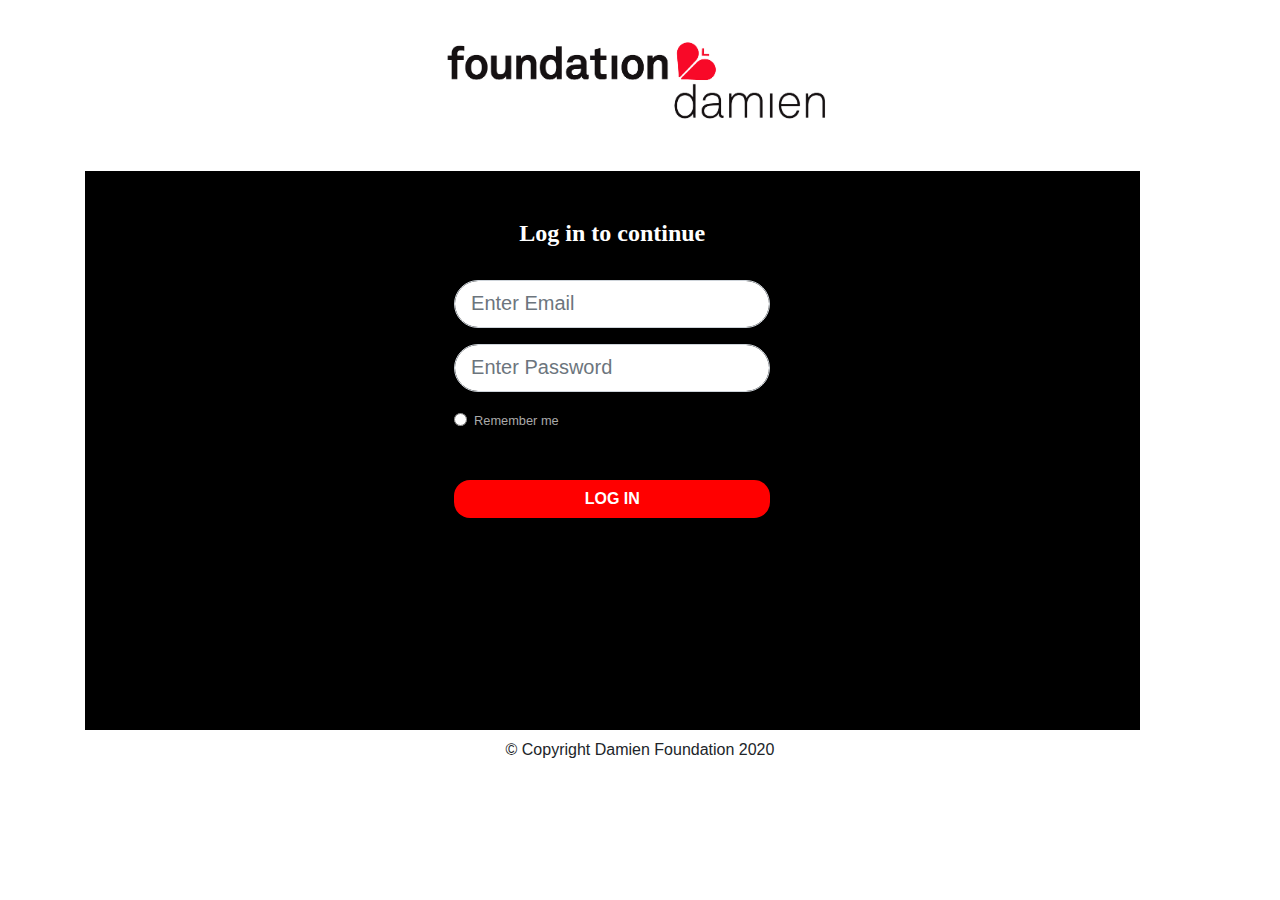
<file: index.html>
<!DOCTYPE html>
<html>
<head>
	<title>DFB-HR</title>
	<link rel="stylesheet" type="text/css" href="bootstrap/css/all.min.css">
	<link rel="stylesheet" type="text/css" href="bootstrap/css/bootstrap.min.css">
	<link rel="stylesheet" type="text/css" href="style.css">
	<link rel="icon" type="image/x-icon" href="Images/DFB-Favicon.png">
</head>
<body>
	<div class="container">
		<p class="text-center"><img src="Images/LOGO-AD-EN.jpg" class="img-fluid img-smaller" alt="DFB-Logo"></p>
		<div id="login-body">
			<h4 class="white-text text-center" style="font-family: cursive;">Log in to continue</h4>
			<form id="login-form">
				<div class="form-group">
					<input type="email" name="email" class="form-control form-control-lg"  id="email" placeholder="Enter Email">
				</div>
				<div class="form-group">
					<input type="password" name="pword" class="form-control form-control-lg"  id="pword" placeholder="Enter Password">
				</div>
				<div class="form-check">
					<input class="form-check-input" type="radio" name="remember_me" id="remember_me" value="remember_me">
					<label class="form-check-label light-text remember-text" for="remember_me">Remember me</label>
				</div>

				<p class="text-center"><button type="submit" class="btn red-button btn-block mt-5 mb-4" id="submit-btn">LOG IN</button></p>
			</form>
		</div>
		<footer class="text-center mt-2">&copy; Copyright Damien Foundation 2020</footer>
	</div>
</body>
<script src="https://ajax.googleapis.com/ajax/libs/jquery/3.5.1/jquery.min.js"></script>
 <script src="https://cdnjs.cloudflare.com/ajax/libs/popper.js/1.16.0/umd/popper.min.js"></script>
 <script src="https://maxcdn.bootstrapcdn.com/bootstrap/4.4.1/js/bootstrap.min.js"></script>
</html>
</file>
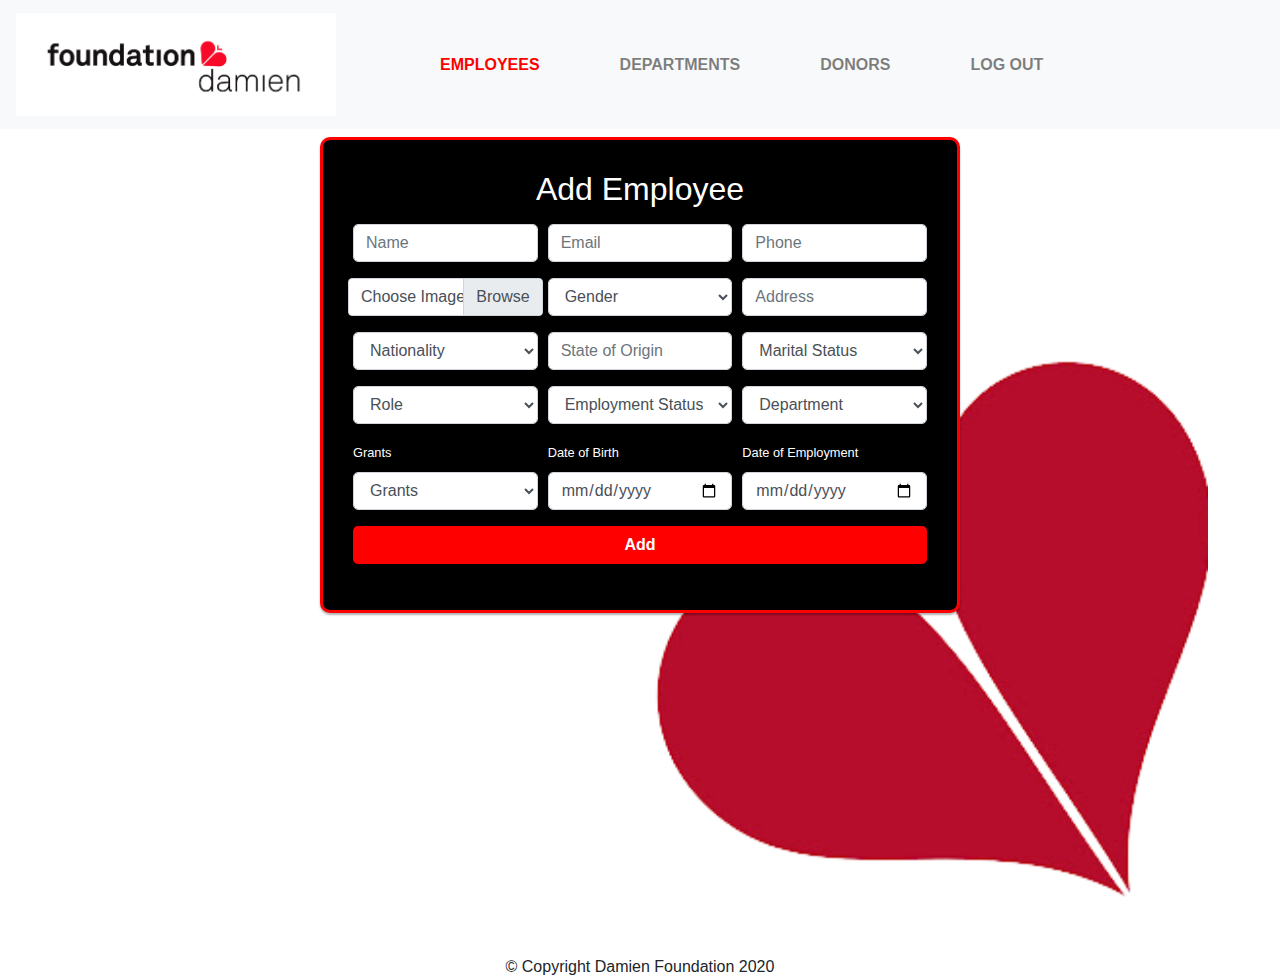
<file: add-employee.html>
<!DOCTYPE html>
<html>
<head>
	<title>Add Employees</title>
	<link rel="stylesheet" type="text/css" href="bootstrap/css/all.min.css">
	<link rel="stylesheet" type="text/css" href="bootstrap/css/bootstrap.min.css">
	<link rel="stylesheet" type="text/css" href="style.css">
	<link rel="icon" type="image/x-icon" href="Images/DFB-Favicon.png">
</head>
<body>
	<nav class="navbar navbar-expand-lg navbar-light bg-light">
		<a href="#" class="navbar-brand"><img src="Images/LOGO-AD-EN.jpg" class="nav-img"></a>
		<button class="navbar-toggler" type="button" data-toggle="collapse" data-target="#navStuff">
			<a href="#" class="navbar-toggler-icon"></a>
		</button>

		<div class="collapse navbar-collapse" id="navStuff">
			<ul class="navbar-nav ml-5">
				<li class="nav-item active">
					<a href="home.html" class="nav-link"><strong class="red-text">EMPLOYEES</strong></a>		
				</li>
				<li class="nav-item">
					<a href="departments.html" class="nav-link"><strong>DEPARTMENTS</strong></a>
				</li>
				<li class="nav-item">
					<a href="donor.html" class="nav-link"><strong>DONORS</strong></a>
				</li>
				<li class="nav-item">
					<a href="#" class="nav-link"><strong>LOG OUT</strong></a>
				</li>
			</ul>
		</div>
	</nav>


	<div id="main">
		<div class="add-stuff-form mt-2 mb-3">
	        <form>
	            <h2 class="text-center">Add Employee</h2>
	            <div class="form-row">
	            	<div class="form-group col-md-4">
	                	<input type="text" placeholder="Name" class="form-control" required="required" name="name">
	            	</div>
	            	<div class="form-group col-md-4">
	                	<input type="email" placeholder="Email" class="form-control" required="required" name="email">
	            	</div>
	            	<div class="form-group col-md-4">
	                	<input type="number" placeholder="Phone" class="form-control" required="required" name="phone_no">
	            	</div>
	            	<div class="custom-file mb-3 col-md-4">
			            <input type="file" class="custom-file-input" id="image" name="image" required>
			            <label class="custom-file-label" for="image">Choose Image...</label>
	              	</div>
	            	 <div class="form-group col-md-4">
		                <select class="form-control" name="gender">
		                    <option>Gender</option>
		                    <option value="Male">Male</option>
		                    <option value="Female">Female</option>
		                </select>
	            	</div>

	            	<div class="form-group col-md-4">
	                	<input type="text" placeholder="Address" class="form-control" required="required" name="address">
	            	</div>
	            	<div class="form-group col-md-4">
		                <select class="form-control" name="nationality">
		                    <option>Nationality</option>
		                    <option value="Nigeria">Nigeria</option>
		                    <option value="Togo">Togo</option>
		                    <option value="Ghana">Ghana</option>
		                    <option value="Kenya">Kenya</option>
		                </select>
	            	</div>
	            	<div class="form-group col-md-4">
	                	<input type="text" placeholder="State of Origin" class="form-control" required="required" name="state_of_origin">
	            	</div>
	            	<div class="form-group col-md-4">
		                <select class="form-control" name="marital_status">
		                    <option>Marital Status</option>
		                    <option value="Single">Single</option>
		                    <option value="Married">Married</option>
		                </select>
	            	</div>
	            	<div class="form-group col-md-4">
		                <select class="form-control" name="role">
		                    <option>Role</option>
		                    <option value="Country Representative">Country Representative</option>
		                    <option value="Deputy Country Representative">Deputy Country Representative</option>
		                    <option value="Operations and Human Resource">Operations and Human Resource</option>
		                    <option value="Medical Coordinator" >Medical Coordinator</option>
		                    <option value="Senior Medical Advisor">Senior Medical Advisor</option>
		                    <option value="Medical Advisor">Medical Advisor</option>
		                    <option value="M&E">M&E</option>
		                    <option value="Data Manager">Data Manager</option>
		                    <option value="Research Assistant">Research Assistant</option>
		                    <option value="Finance Manager">Finance Manager</option>
		                    <option value="Senior Accountant">Senior Acountant</option>
		                    <option value="Acountant">Accountant</option>
		                    <option value="Account Assistant">Account Assistant</option>
		                    <option value="Office Manager">Officer Manager</option>
		                    <option value="Admin Officer">Admin Officer</option>
		                    <option value="Admin Assistant">Admin Assistant</option>
		                    <option value="Communications Officer">Communications Officer</option>
		                    <option value="IT Consultant">IT Consultant</option>
		                    <option value="IT Officer">IT Officer</option>
		                    <option value="Cleaner">Cleaner</option>
		                    <option value="Driver">Driver</option>
		                    <option value="Security">Security</option>
		                </select>
		            </div>
		            
	            	<div class="form-group col-md-4">
			            <select class="form-control" name="employment_status"> 
			                <option>Employment Status</option>
			                <option value="Active">Active</option>
			                <option value="Inactive">Inactive</option>
			            </select>
	            	</div>
	            	<div class="form-group col-md-4">
			            <select class="form-control" name="department">
			                <option>Department</option>
			                <option value="Admin">Admin</option>
			                <option value="Programs">Programs</option>
			                <option value="Finance">Finance</option>
			                <option value="Communications">Communications</option>
			                <option value="IT">IT</option>
			                <option value="Sanitation">Sanitation</option>
			                <option value="Transportation">Transportation</option>
			                <option value="Security">Security</option>
			            </select>
	            	</div>
	            	<div class="form-group col-md-4">
	            		<label for="grants"><small>Grants</small></label>
			            <select class="form-control" id="grants" name="grants">
			                <option>Grants</option>
			                <option value="PPM">PPM</option>
			                <option value="DFB">DFB</option>
			                <option value="EU">EU</option>
			                <option value="WHO">WHO</option>
			                <option value="LSMOH/RSSH">LSMOH/RSSH</option>
			                <option value="ARFH">ARFH</option>
			            </select>
	            	</div>
	            	<div class="form-group col-md-4">
	            		<label for="dob"><small>Date of Birth</small></label>
	                	<input type="date" id="dob" placeholder="Date of Birth" class="form-control" required="required" name="dob">
	            	</div>
	            	<div class="form-group col-md-4">
	            		<label for="doe"><small>Date of Employment</small></label>
	                	<input type="date" id="doe" class="form-control" required="required" name="doe">
	            	</div>
	            	
	            </div>
	            	<div class="form-group">
	                	<button type="submit" class="btn red-button btn-block"><strong>Add</strong></button>
	            	</div>
	            </div>   
	        </form>
    	</div>
	</div>

	<div>
		<footer class="text-center mt-2">&copy; Copyright Damien Foundation 2020</footer>
	</div>
</body>
<script src="https://ajax.googleapis.com/ajax/libs/jquery/3.5.1/jquery.min.js"></script>
 <script src="https://cdnjs.cloudflare.com/ajax/libs/popper.js/1.16.0/umd/popper.min.js"></script>
 <script src="https://maxcdn.bootstrapcdn.com/bootstrap/4.4.1/js/bootstrap.min.js"></script>
</html>
</file>
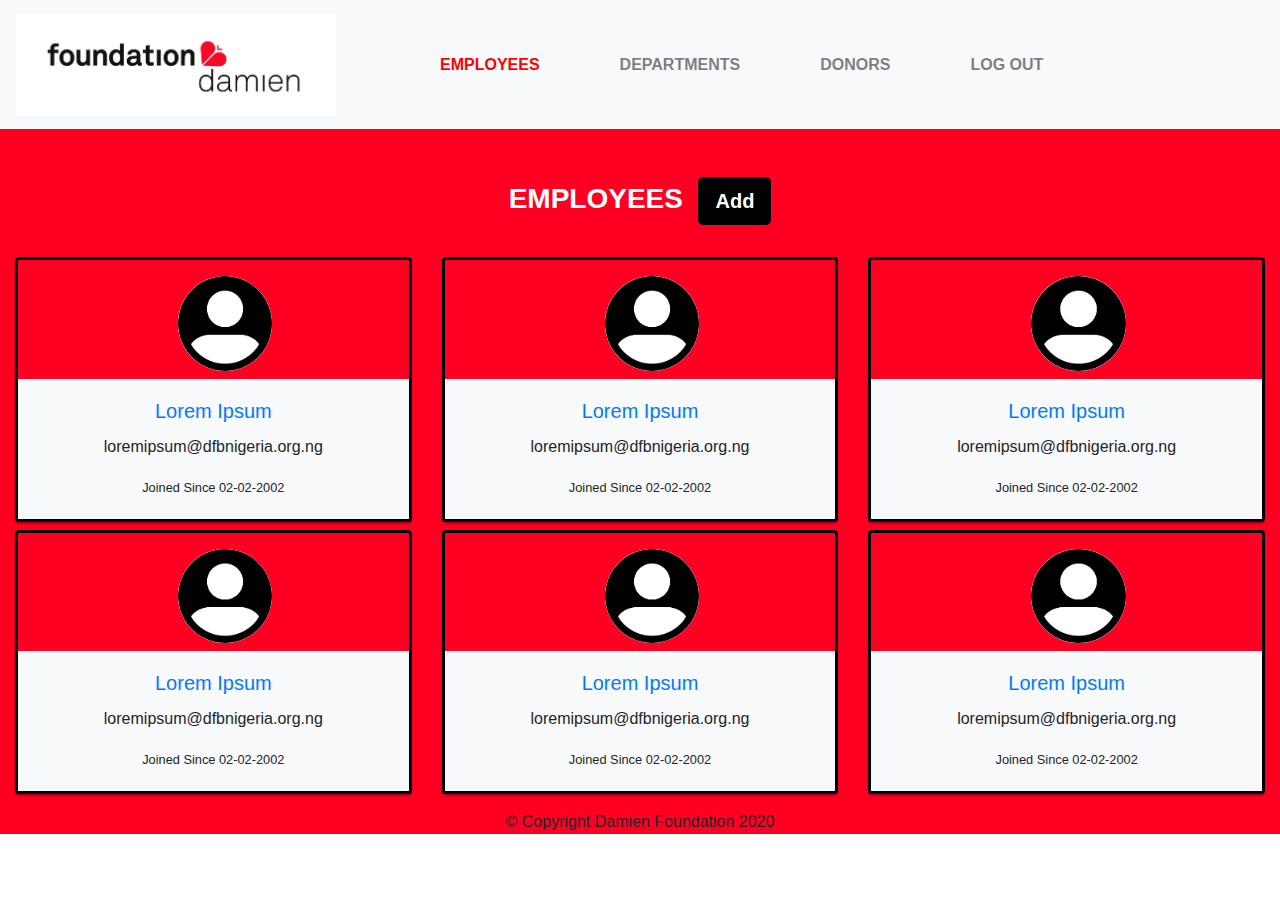
<file: home.html>
<!DOCTYPE html>
<html>
<head>
	<title>Home</title>
	<link rel="stylesheet" type="text/css" href="bootstrap/css/all.min.css">
	<link rel="stylesheet" type="text/css" href="bootstrap/css/bootstrap.min.css">
	<link rel="stylesheet" type="text/css" href="style.css">
	<link rel="icon" type="image/x-icon" href="Images/DFB-Favicon.png">
</head>
<body>
	<nav class="navbar navbar-expand-lg navbar-light bg-light">
		<a href="#" class="navbar-brand"><img src="Images/LOGO-AD-EN.jpg" class="nav-img"></a>
		<button class="navbar-toggler" type="button" data-toggle="collapse" data-target="#navStuff">
			<a href="#" class="navbar-toggler-icon"></a>
		</button>

		<div class="collapse navbar-collapse" id="navStuff">
			<ul class="navbar-nav ml-5">
				<li class="nav-item active">
					<a href="#" class="nav-link"><strong class="red-text">EMPLOYEES</strong></a>		
				</li>
				<li class="nav-item">
					<a href="departments.html" class="nav-link"><strong>DEPARTMENTS</strong></a>
				</li>
				<li class="nav-item">
					<a href="donors.html" class="nav-link"><strong>DONORS</strong></a>
				</li>
				<li class="nav-item">
					<a href="#" class="nav-link"><strong>LOG OUT</strong></a>
				</li>
			</ul>
		</div>
	</nav>
	<div class="container-fluid red-background">
		<h3 class="text-center white-text">EMPLOYEES &nbsp;<a href="add-employee.html"><button class="btn black-button btn-lg"><strong>Add</strong></button></a></h3>
		<div class="row">
			<div class="col-md-4">
				<div class="card staff-card">
					<img src="Images/user.png" alt="User" class="card-img-top user-img mt-3 mb-2">
					<div class="card-body bg-light text-center">
						<a href="profile.html"><a href="#"><h5 class="card-title">Lorem Ipsum</h5></a></a>
						<p class="card-text">loremipsum@dfbnigeria.org.ng</p>
						<small>Joined Since 02-02-2002</small>
					</div>
				</div>
			</div>
			<div class="col-md-4">
				<div class="card staff-card mb-2">
					<!-- <img src="Images/DFB-Favicon.png" alt="DFB-Favicon" class="card-img-top card-image"> -->
					<img src="Images/user.png" alt="User" class="card-img-top user-img mt-3 mb-2">
					<div class="card-body bg-light text-center">
						<a href="profile.html"><h5 class="card-title">Lorem Ipsum</h5></a>
						<p class="card-text">loremipsum@dfbnigeria.org.ng</p>
						<small>Joined Since 02-02-2002</small>
					</div>
				</div>
			</div>
			<div class="col-md-4">
				<div class="card staff-card">
					<img src="Images/user.png" alt="User" class="card-img-top user-img mt-3 mb-2">
					<div class="card-body bg-light text-center">
						<a href="profile.html"><h5 class="card-title">Lorem Ipsum</h5></a>
						<p class="card-text">loremipsum@dfbnigeria.org.ng</p>
						<small>Joined Since 02-02-2002</small>
					</div>
				</div>
			</div>
		</div>
		<div class="row">
			<div class="col-md-4">
				<div class="card staff-card">
					<!-- <img src="Images/DFB-Favicon.png" alt="DFB-Favicon" class="card-img  card-image"> -->
					<img src="Images/user.png" alt="DFB-Favicon" class="card-img-top user-img mt-3 mb-2">
					<div class="card-body bg-light text-center">
						<a href="profile.html"><h5 class="card-title">Lorem Ipsum </h5></a>
						<p class="card-text">loremipsum@dfbnigeria.org.ng</p>
						<small>Joined Since 02-02-2002</small>
					</div>
				</div>
			</div>
			<div class="col-md-4">
				<div class="card staff-card mb-2">
					<!-- <img src="Images/DFB-Favicon.png" alt="DFB-Favicon" class="card-img-top card-image"> -->
					<img src="Images/user.png" alt="DFB-Favicon" class="card-img-top user-img mt-3 mb-2">
					<div class="card-body bg-light text-center">
						<a href="profile.html"><h5 class="card-title">Lorem Ipsum</h5></a>
						<p class="card-text">loremipsum@dfbnigeria.org.ng</p>
						<small>Joined Since 02-02-2002</small>
					</div>
				</div>
			</div>
			<div class="col-md-4">
				<div class="card staff-card">
					<!-- <img src="Images/DFB-Favicon.png" alt="DFB-Favicon" class="card-img-top card-image"> -->
					<img src="Images/user.png" alt="DFB-Favicon" class="card-img-top user-img mt-3 mb-2">
					<div class="card-body bg-light text-center">
						<a href="profile.html"><h5 class="card-title">Lorem Ipsum</h5></a>
						<p class="card-text">loremipsum@dfbnigeria.org.ng</p>
						<small>Joined Since 02-02-2002</small>
					</div>
				</div>
			</div>
		</div>
		<footer class="text-center mt-2">&copy; Copyright Damien Foundation 2020</footer>
	</div>
</body>
<script src="https://ajax.googleapis.com/ajax/libs/jquery/3.5.1/jquery.min.js"></script>
 <script src="https://cdnjs.cloudflare.com/ajax/libs/popper.js/1.16.0/umd/popper.min.js"></script>
 <script src="https://maxcdn.bootstrapcdn.com/bootstrap/4.4.1/js/bootstrap.min.js"></script>
</html>
</file>
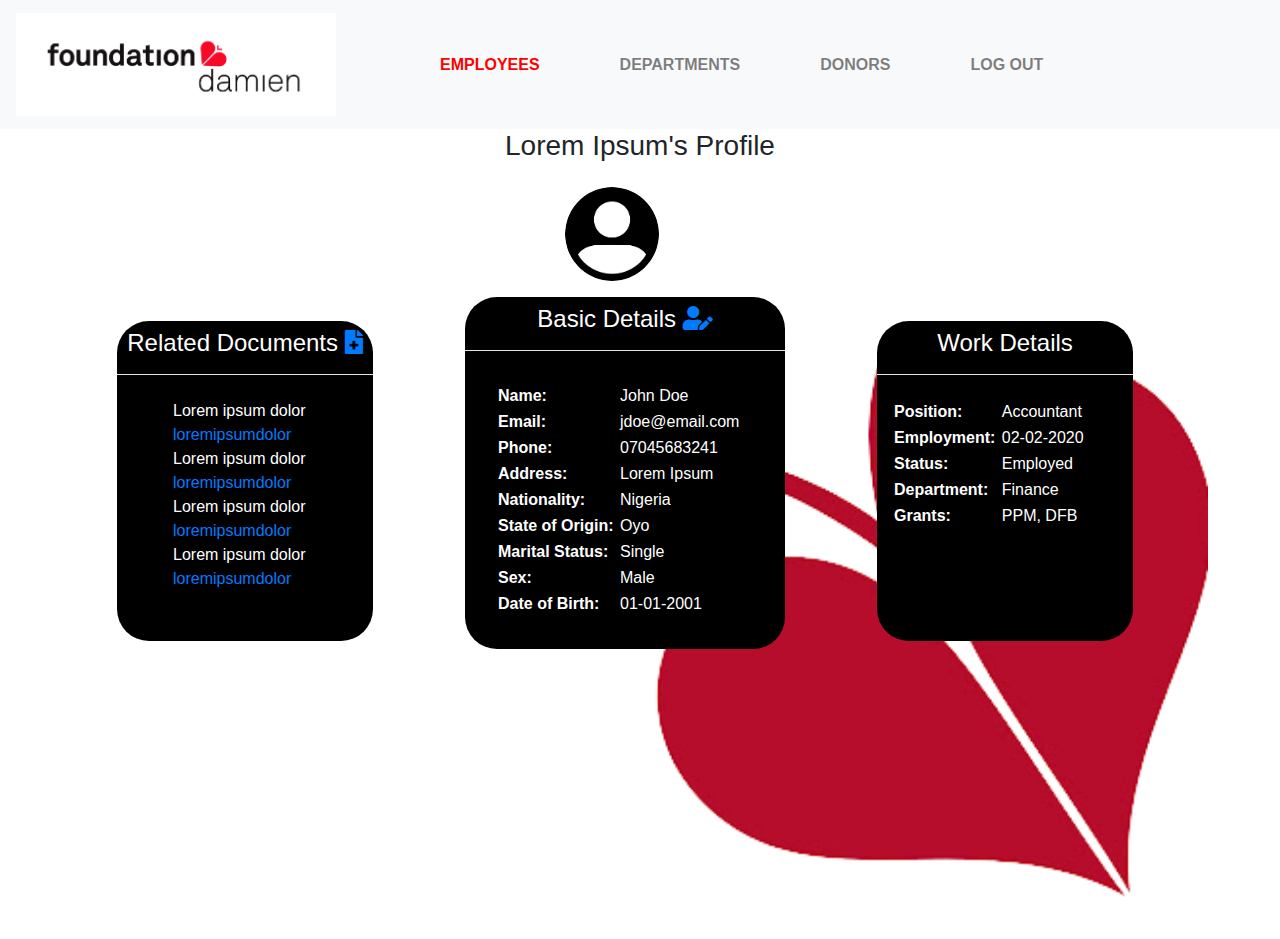
<file: profile.html>
<!DOCTYPE html>
<html>
<head>
	<title>Profile</title>
	<link rel="stylesheet" type="text/css" href="bootstrap/css/all.min.css">
	<link rel="stylesheet" type="text/css" href="bootstrap/css/bootstrap.min.css">
	<link rel="stylesheet" type="text/css" href="style.css">
	<link rel="icon" type="image/x-icon" href="Images/DFB-Favicon.png">
</head>
<body>
	<nav class="navbar navbar-expand-lg navbar-light bg-light">
		<a href="#" class="navbar-brand"><img src="Images/LOGO-AD-EN.jpg" class="nav-img"></a>
		<button class="navbar-toggler" type="button" data-toggle="collapse" data-target="#navStuff">
			<a href="#" class="navbar-toggler-icon"></a>
		</button>

		<div class="collapse navbar-collapse" id="navStuff">
			<ul class="navbar-nav ml-5">
				<li class="nav-item active">
					<a href="home.html" class="nav-link"><strong class="red-text">EMPLOYEES</strong></a>		
				</li>
				<li class="nav-item">
					<a href="departments.html" class="nav-link"><strong>DEPARTMENTS</strong></a>
				</li>
				<li class="nav-item">
					<a href="donor.html" class="nav-link"><strong>DONORS</strong></a>
				</li>
				<li class="nav-item">
					<a href="#" class="nav-link"><strong>LOG OUT</strong></a>
				</li>
			</ul>
		</div>
	</nav>


	<div id="main">
		<div class="container">
			<h3 class="text-center">Lorem Ipsum's Profile</h3>
			<p><img src="Images/user.png" class="profile-img"></p>



			<div class="row">
				<div class="col">
					<div class="smaller-focus mt-4">
						<!-- Focus Title -->
						<div class="focus-top">
							<h4 class="text-white text-center">Related Documents <a href="#" data-toggle="modal" data-target="#file"><span><i class="fas fa-file-medical"></i></span></a></h4>
							<hr style="background-color: white;">
						</div>
						<!-- End Focus Title -->

					      <!-- Focus Body -->
						<div class="smaller-focus-body text-white">
							<ul>
								<li>
									<span>Lorem ipsum dolor</span>
									<a href="#">loremipsumdolor</a>
								</li>
								<li>
									<span>Lorem ipsum dolor</span>
									<a href="#">loremipsumdolor</a>
								</li>
								<li>
									<span>Lorem ipsum dolor</span>
									<a href="#">loremipsumdolor</a>
								</li>
								<li>
									<span>Lorem ipsum dolor</span>
									<a href="#">loremipsumdolor</a>
								</li>
								<!-- <li>
									<form enctype="multipart/form-data">
										<div class="custom-file mb-3">
								            <input type="file" class="custom-file-input" id="file" name="file" required>
								            <label class="custom-file-label" for="image">Choose File...</label>
								            <button type="submit" class="btn btn-md white-button"><strong>Add File</strong></button>
					              		</div>
									</form>
								</li> -->			
							</ul>
						</div>
						<!-- End Focus Body -->
					</div>
				</div>
				<div class="col">
					<div class="focus-box">
						<div class="focus-top">
							<h4 class="text-white text-center">Basic Details <a href="#" data-toggle="modal" data-target="#edit"><span><i class="fas fa-user-edit"></i></span></a></h4>
							<hr style="background-color: white;">
						</div>
				<div class="focus-body">
					<table>
						<tbody>
							<tr class="text-white">
								<th>Name:</th>
								<td>&nbsp;John Doe</td>
							</tr>
							<tr class="text-white">
								<th>Email:</th>
								<td>&nbsp;jdoe@email.com</td>
							</tr>
							<tr class="text-white">
								<th>Phone:</th>
								<td>&nbsp;07045683241</td>
							</tr>
							<tr class="text-white">
								<th>Address:</th>
								<td>&nbsp;Lorem Ipsum</td>
							</tr>
							<tr class="text-white">
								<th>Nationality:</th>
								<td>&nbsp;Nigeria</td>
							</tr>
							<tr class="text-white">
								<th>State of Origin:</th>
								<td>&nbsp;Oyo</td>
							</tr>
							<tr class="text-white">
								<th>Marital Status:</th>
								<td>&nbsp;Single</td>
							</tr>
							<tr class="text-white">
								<th>Sex:</th>
								<td>&nbsp;Male</td>
							</tr>
							<tr class="text-white">
								<th>Date of Birth:</th>
								<td>&nbsp;01-01-2001</td>
							</tr>
						</tbody>
					</table>
				</div>
			</div>
				</div>
				<div class="col">
					<div class="smaller-focus mt-4">
						<div class="focus-top">
							<h4 class="text-white text-center">Work Details</h4>
							<hr style="background-color: white;">
						</div>
						<div class="smaller-focus-body text-white">
							<table>
						<tbody>
							<tr class="text-white">
								<th>Position:</th>
								<td>&nbsp;Accountant</td>
							</tr>
							<tr class="text-white">
								<th>Employment:</th>
								<td>&nbsp;02-02-2020</td>
							</tr>
							<tr class="text-white">
								<th>Status:</th>
								<td>&nbsp;Employed</td>
							</tr>
							<tr class="text-white">
								<th>Department:</th>
								<td>&nbsp;Finance</td>
							</tr>
							<tr class="text-white">
								<th>Grants:</th>
								<td>&nbsp;PPM, DFB</td>
							</tr>
							
						</tbody>
					</table>
						</div>
					</div>
				</div>
			</div>
			

		</div>
		<!-- Edit user Modal -->
			<div class="modal fade" id="edit" tabindex="-1" role="dialog" aria-labelledby="add files" aria-hidden="true">
				<div class="modal-dialog modal-dialog-centered" role="document">
					<div class="modal-content">
						<div class="modal-header">
								<h5 class="modal-title" id="add-file">Edit User</h5>
								<button type="button" class="close" data-dismiss="modal" aria-label="Close">
									<span aria-hidden="true">&times;</span>
								</button>
						</div>
					    <div class="modal-body">
					      	<!-- <div class="add-stuff-form mt-2 mb-3"> -->
						        <form>
						            <div class="form-row">
						            	<div class="form-group col-md-4">
						                	<input type="text" placeholder="Name" class="form-control" required="required" name="name">
						            	</div>
						            	<div class="form-group col-md-4">
						                	<input type="email" placeholder="Email" class="form-control" required="required" name="email">
						            	</div>
						            	<div class="form-group col-md-4">
						                	<input type="number" placeholder="Phone" class="form-control" required="required" name="phone_no">
						            	</div>
						            	<div class="custom-file mb-3 col-md-4">
								            <input type="file" class="custom-file-input" id="image" name="image" required>
								            <label class="custom-file-label" for="image">Choose Image...</label>
						              	</div>
						            	 <div class="form-group col-md-4">
							                <select class="form-control" name="gender">
							                    <option>Gender</option>
							                    <option value="Male">Male</option>
							                    <option value="Female">Female</option>
							                </select>
						            	</div>

						            	<div class="form-group col-md-4">
						                	<input type="text" placeholder="Address" class="form-control" required="required" name="address">
						            	</div>
						            	<div class="form-group col-md-4">
							                <select class="form-control" name="nationality">
							                    <option>Nationality</option>
							                    <option value="Nigeria">Nigeria</option>
							                    <option value="Togo">Togo</option>
							                    <option value="Ghana">Ghana</option>
							                    <option value="Kenya">Kenya</option>
							                </select>
						            	</div>
						            	<div class="form-group col-md-4">
						                	<input type="text" placeholder="State of Origin" class="form-control" required="required" name="state_of_origin">
						            	</div>
						            	<div class="form-group col-md-4">
							                <select class="form-control" name="marital_status">
							                    <option>Marital Status</option>
							                    <option value="Single">Single</option>
							                    <option value="Married">Married</option>
							                </select>
						            	</div>
						            	<div class="form-group col-md-4">
							                <select class="form-control" name="role">
							                    <option>Role</option>
							                    <option value="Country Representative">Country Representative</option>
							                    <option value="Deputy Country Representative">Deputy Country Representative</option>
							                    <option value="Operations and Human Resource">Operations and Human Resource</option>
							                    <option value="Medical Coordinator" >Medical Coordinator</option>
							                    <option value="Senior Medical Advisor">Senior Medical Advisor</option>
							                    <option value="Medical Advisor">Medical Advisor</option>
							                    <option value="M&E">M&E</option>
							                    <option value="Data Manager">Data Manager</option>
							                    <option value="Research Assistant">Research Assistant</option>
							                    <option value="Finance Manager">Finance Manager</option>
							                    <option value="Senior Accountant">Senior Acountant</option>
							                    <option value="Acountant" selected>Accountant</option>
							                    <option value="Account Assistant">Account Assistant</option>
							                    <option value="Office Manager">Officer Manager</option>
							                    <option value="Admin Officer">Admin Officer</option>
							                    <option value="Admin Assistant">Admin Assistant</option>
							                    <option value="Communications Officer">Communications Officer</option>
							                    <option value="IT Consultant">IT Consultant</option>
							                    <option value="IT Officer">IT Officer</option>
							                    <option value="Cleaner">Cleaner</option>
							                    <option value="Driver">Driver</option>
							                    <option value="Security">Security</option>
							                </select>
							            </div>
							            
						            	<div class="form-group col-md-4">
								            <select class="form-control" name="employment_status"> 
								                <option>Employment Status</option>
								                <option value="Active">Active</option>
								                <option value="Inactive">Inactive</option>
								            </select>
						            	</div>
						            	<div class="form-group col-md-4">
								            <select class="form-control" name="department">
								                <option>Department</option>
								                <option value="Admin">Admin</option>
								                <option value="Programs">Programs</option>
								                <option value="Finance" selected>Finance</option>
								                <option value="Communications">Communications</option>
								                <option value="IT">IT</option>
								                <option value="Sanitation">Sanitation</option>
								                <option value="Transportation">Transportation</option>
								                <option value="Security">Security</option>
								            </select>
						            	</div>
						            	<div class="form-group col-md-4">
						            		<label for="grants"><small>Grants</small></label>
								            <select class="form-control" id="grants" name="grants">
								                <option>Grants</option>
								                <option value="PPM">PPM</option>
								                <option value="DFB">DFB</option>
								                <option value="EU">EU</option>
								                <option value="WHO">WHO</option>
								                <option value="LSMOH/RSSH">LSMOH/RSSH</option>
								                <option value="ARFH">ARFH</option>
								            </select>
						            	</div>
						            	<div class="form-group col-md-4">
						            		<label for="dob"><small>Date of Birth</small></label>
						                	<input type="date" id="dob" value="2014-02-03" placeholder="Date of Birth" class="form-control" required="required" name="dob">
						            	</div>
						            	<div class="form-group col-md-4">
						            		<label for="doe"><small>Date of Employment</small></label>
						                	<input type="date" id="doe" value="2019-04-01" class="form-control" required="required" name="doe">
						            	</div>
						            	
						            </div>
						            	<div class="form-group">
						                	<button type="submit" class="btn red-button btn-block"><strong>Edit</strong></button>
						            	</div>
						            </div>   
						        </form>
    						<!-- </div> -->
						</div>
					</div>
				</div>
			</div>
		<!-- End Edit User Modal -->

		<!-- Add File Modal -->
							<div class="modal fade" id="file" tabindex="-1" role="dialog" aria-labelledby="add files" aria-hidden="true">
							<div class="modal-dialog modal-dialog-centered" role="document">
								<div class="modal-content">
									<div class="modal-header">
									    <h5 class="modal-title" id="add-file">Add File</h5>
									<button type="button" class="close" data-dismiss="modal" aria-label="Close">
									    <span aria-hidden="true">&times;</span>
									</button>
						     </div>
					      <div class="modal-body">
					      		<form enctype="multipart/form-data">
									<div class="custom-file mb-3">
								        <input type="file" class="custom-file-input" id="file" name="file" required>
								        <label class="custom-file-label" for="image">Choose File...</label>
					              	</div>
					              	<button type="submit" class="btn btn-md black-button"><strong>Add File</strong></button>
								</form>
					      </div>
		<!-- End Add File Modal -->
	</div>	
	<div>
		<footer class="text-center mt-2">&copy; Copyright Damien Foundation 2020</footer>
	</div>
</body>
<script src="https://ajax.googleapis.com/ajax/libs/jquery/3.5.1/jquery.min.js"></script>
 <script src="https://cdnjs.cloudflare.com/ajax/libs/popper.js/1.16.0/umd/popper.min.js"></script>
 <script src="https://maxcdn.bootstrapcdn.com/bootstrap/4.4.1/js/bootstrap.min.js"></script>
</html>
</file>
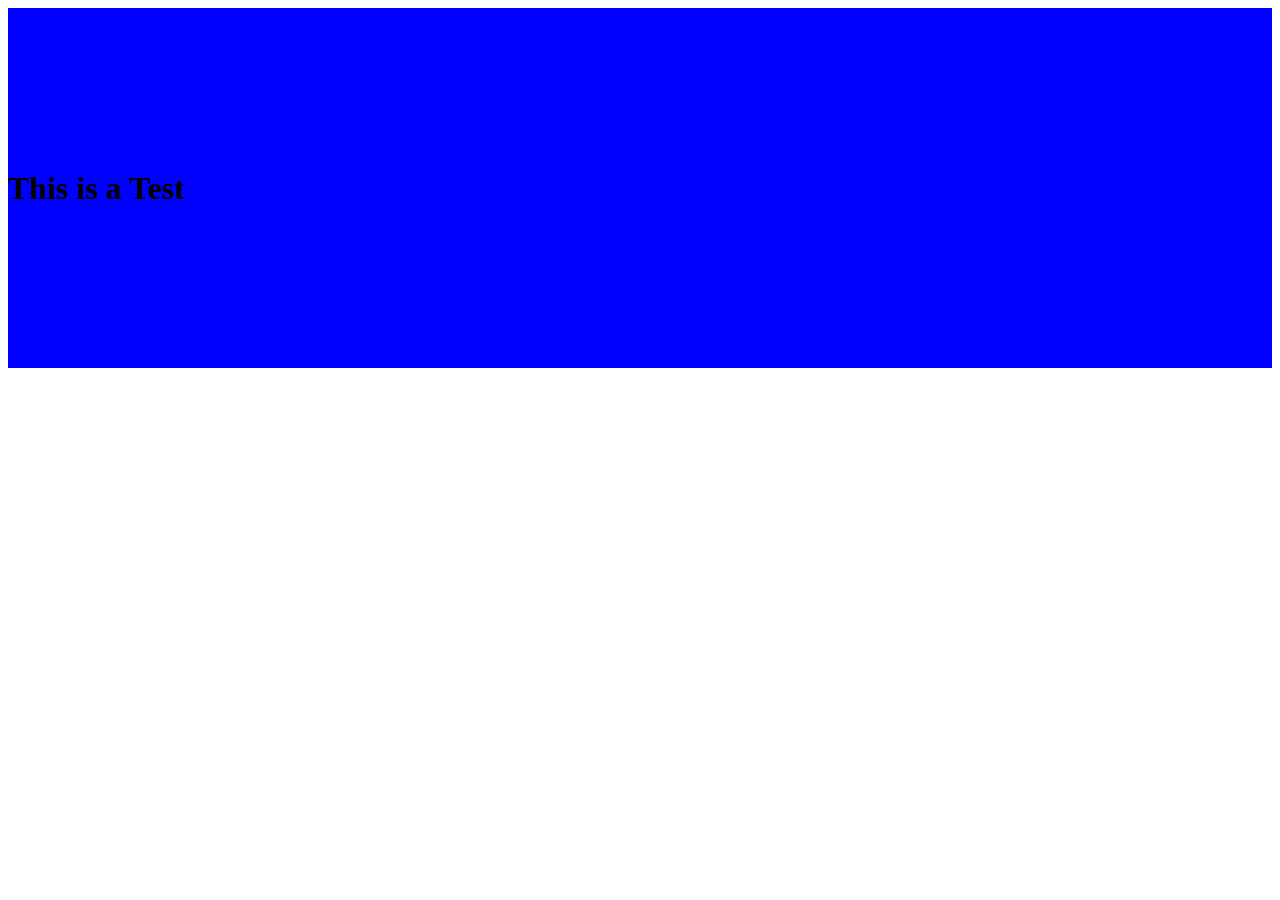
<file: test.html>
<!DOCTYPE html>
<html>
<head>
	<title>Test</title>
	<style type="text/css">
		.test{
			display: flex;
			height: 40vh;
			background-color: blue;
			align-content: center;
		}
		h1{
			align-self: center;
		}
	</style>
</head>
<body>
	<div class="test">
		<h1>This is a Test</h1>
	</div>
		
</body>
</html>
</file>
<file: style.css>
#main{
	height: 90vh;
	background-image: linear-gradient(to bottom, rgba(100, 100, 100, 0), rgba(100, 100, 100, 0)), url(Images/DFB-Favicon-bg.png);
	background-attachment: fixed;
	background-repeat: no-repeat;
	background-position: 90% 100%;
	background-size: 35rem 35rem;
	/*background-size: contain; */
}

.img-smaller{
	width: 30rem;
}
.nav-img{
	width: 20rem;
}
.black-button{
	background-color: black;
	color: white;
}
.black-button > strong:hover{
	color: grey;
}
.staff-card{
	background-color: #f02;
	border: solid;
	border-color:#000;
	box-shadow: 0px 2px 2px rgba(0, 0, 0, 0.3);
}
.card-image{
	width: 6rem;
	margin-left: 10rem;
}
.user-img{
	width: 5.9rem;
	margin-left: 10rem;
	background-color: white;
	border-radius: 50%;
}
.profile-img{
	width: 5.9rem;
	margin-left: 30rem;
	margin-top: 1rem;
	background-color: white;
	border-radius: 50%;
}

.navbar-nav > li{
	padding-left: 2rem;
	padding-right: 2rem;
}
#login-body{
	width: 95%;
	background: #000;
	font-family: Arial	;
}
#login-form{
	width: 30%;
	height: 50vh;
	margin: 0px auto;
}
#login-form > input::placeholder{
		font-size: .8rem;
}
.add-stuff-form {
	width: 40rem;
	margin: 0 auto;
}
.add-stuff-form form {
	/*background: #fd5365;*/
	background-color: #000;
	color: white;
	box-shadow: 0px 2px 2px rgba(0, 0, 0, 0.3);
	padding: 30px;
	border: solid;
	border-radius: 10px;
	border-color: #f00;
}
.add-stuff-form h2 {
	margin: 0 0 15px;
}
.form-control, .btn {
	min-height: 38px;
	border-radius: 5px;
}
.white-text{
	color: white;
	padding-top: 3rem;
	padding-bottom: 1.5rem;
	font-weight: bold;
}
.white-button{
	background-color: white;
	color: black;
}
.red-text{
	color: red;
}
.nav-link > strong:hover{
	color: red;!important
}
/*.test-text{
	line-height: 3rem !important;
	border-radius: 4rem;
	width: 100%;
}*/
	
.round-2{
	border-radius: 2rem;
}
.red-button{
	background-color: red;
	color: white;
}
.red-background{
	background-color: #f02;
	cursor: pointer;
}
#login-form input{
	border-radius: 2rem;
}
.light-text{
	color: #aaa;
	font-size: .8rem;
}
.remember-text{
	font-size: .8rem;
}
#submit-btn{
	/*margin: 2rem;*/
	/*margin-bottom: 2rem;
	margin-top: 2rem;*/
	border-radius: 1rem;
	font-weight: bold;
}
.focus-box{
	width: 20rem;
	height: 22rem;
	background-color: black;
	/*margin-left: .2rem;*/
	border-radius: 2rem;
}
.focus-top{
	padding-top: .5rem;
}
.focus-body{
	padding: 1rem 2rem 1rem 2rem;
}

.smaller-focus{
	width: 16rem;
	height: 20rem;
	background-color: black;
	margin-left: 2rem;
	border-radius: 2rem;
}
.smaller-focus-body{
	padding: .5rem 1rem 1rem 1rem;
}
.smaller-focus-body > ul{
	list-style: none;
	font-size: 1rem;
}
.dept-flex{
	height: 40vh;
}
.dept-focus{
	display: flex;
	align-content: center;
	justify-content: center;
	flex-direction: column;
	padding: 1.5rem;
	background-color: black;
	color: white;
	height: 13rem;
	width: 13rem;
	border-radius: .5rem;
}
.dept-focus > h4{
	align-self: center;
}
.dept-focus > small{
	align-self: center;
}
.donor-flex{
	height: 30vh;
}
.donor-focus{
	display: flex;
	align-content: center;
	justify-content: center;
	flex-direction: column;
	padding: 1.5rem;
	background-color: black;
	color: black;
	height: 13rem;
	width: 13rem;
	border-radius: 10rem;
}
.donor-focus > h4{
	align-self: center;
	background-color: white;
	padding: .5rem;
	border-radius: .2rem;
	font-size: 1.2rem;
	font-weight: bold;
}
.donor-focus > small{
	align-self: center;
}

@media (min-width: 992px){
			.dept-flex{
			height: 100vh;
		}
			.donor-flex{
			height: 80vh;
		}
}
</file>
